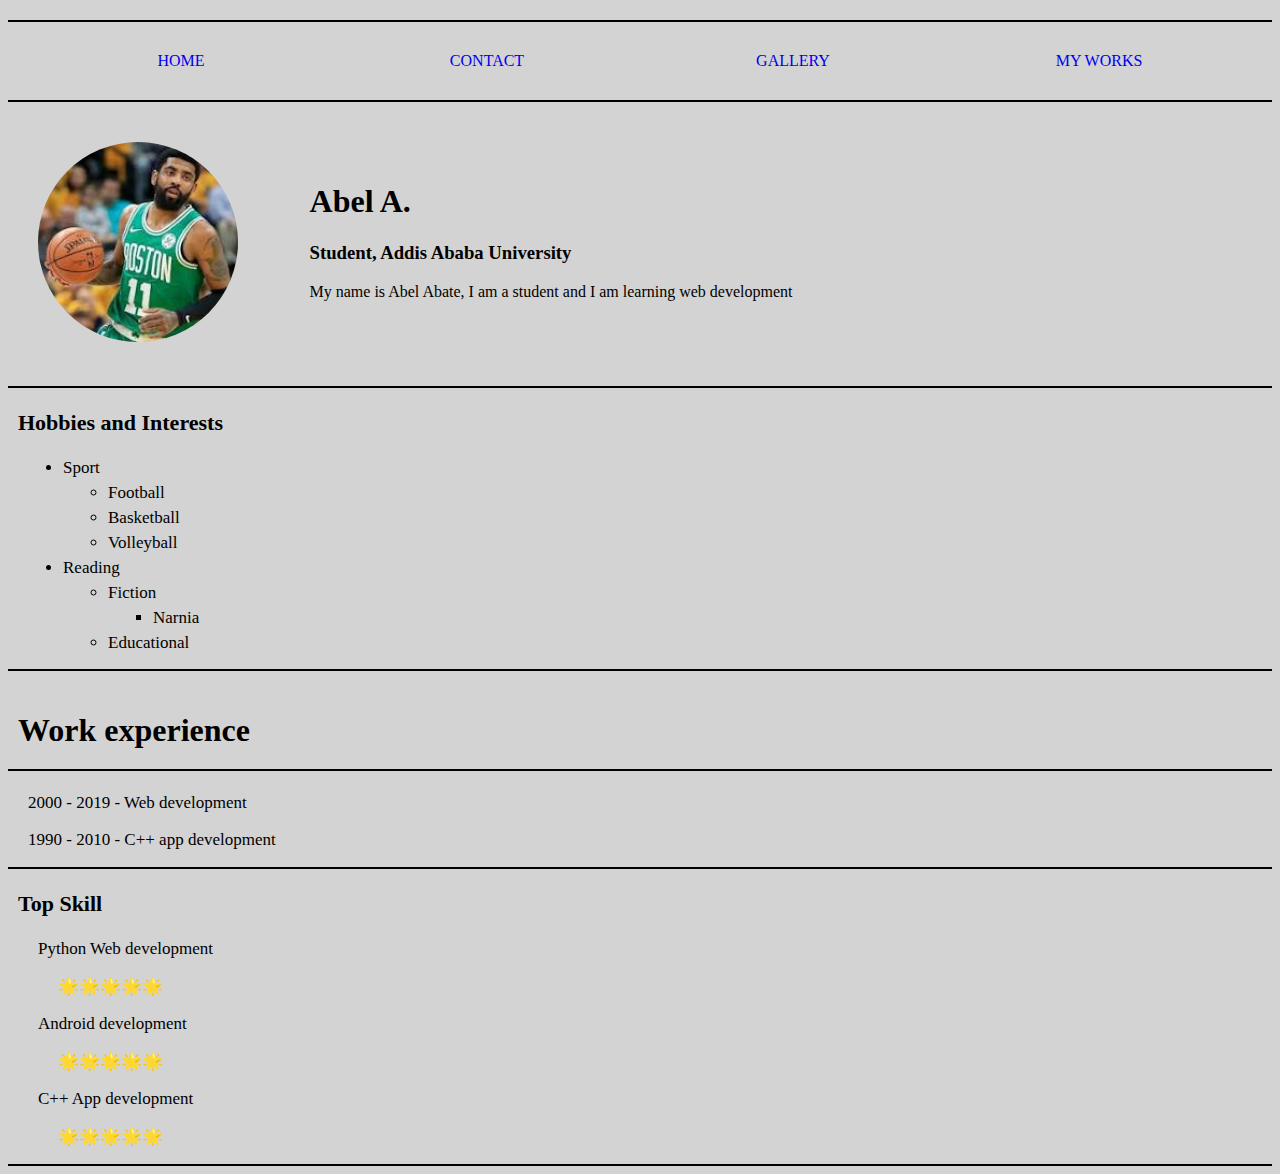
<file: index.html>
<!DOCTYPE html>
<html lang="en" dir="ltr">
  <head>
    <meta charset="utf-8">
    <title>Abel A.</title>
    <link rel="icon" type="image/ico" href="asset\images\home.png" />
    <link rel="stylesheet" href="asset/css/index.css">
  </head>
  <body>
  <nav>
    <a href="index.html">Home</a>
    <a href="contact.html">Contact</a>
    <a href="gallery.html">Gallery</a>
    <a href="myworks.html">My Works</a>

  </nav>

  <div class="head">
    <div class="mypic">
      <img src=".\asset\images\download.jpg" alt="HEllO">

    </div>
    <div class="info">
      <h1>Abel A.</h1>
      <h3>Student, Addis Ababa University</h3>
      <p>My name is Abel Abate, I am a student and I am learning web development</p>

    </div>




  </div>
  <div class="hobbies">
    <h3>Hobbies and Interests</h3>
    <ul>
      <li>Sport
        <ul>
          <li>Football</li>
          <li>Basketball</li>
          <li>Volleyball</li>
        </ul>
      </li>
      <li>Reading
        <ul>
          <li>Fiction
            <ul>
              <li>Narnia</li>
            </ul>
          </li>
          <li>Educational</li>
        </ul>
      </li>
    </ul>
  </div>


  <div class="work">
    <h1>Work experience</h1>
    <p>2000 - 2019 - Web development</p>
    <p>1990 - 2010 - C++ app development</p>
  </div>
  <div class="skill">
    <h3>Top Skill</h3>
    <p>Python Web development</p>
    <p class="star">🌟🌟🌟🌟🌟</p>
    <p>Android development</p>
    <p class="star">🌟🌟🌟🌟🌟</p>
    <p>C++ App development</p>
    <p class="star">🌟🌟🌟🌟🌟</p>

  </div>


  </body>
</html>
</file>
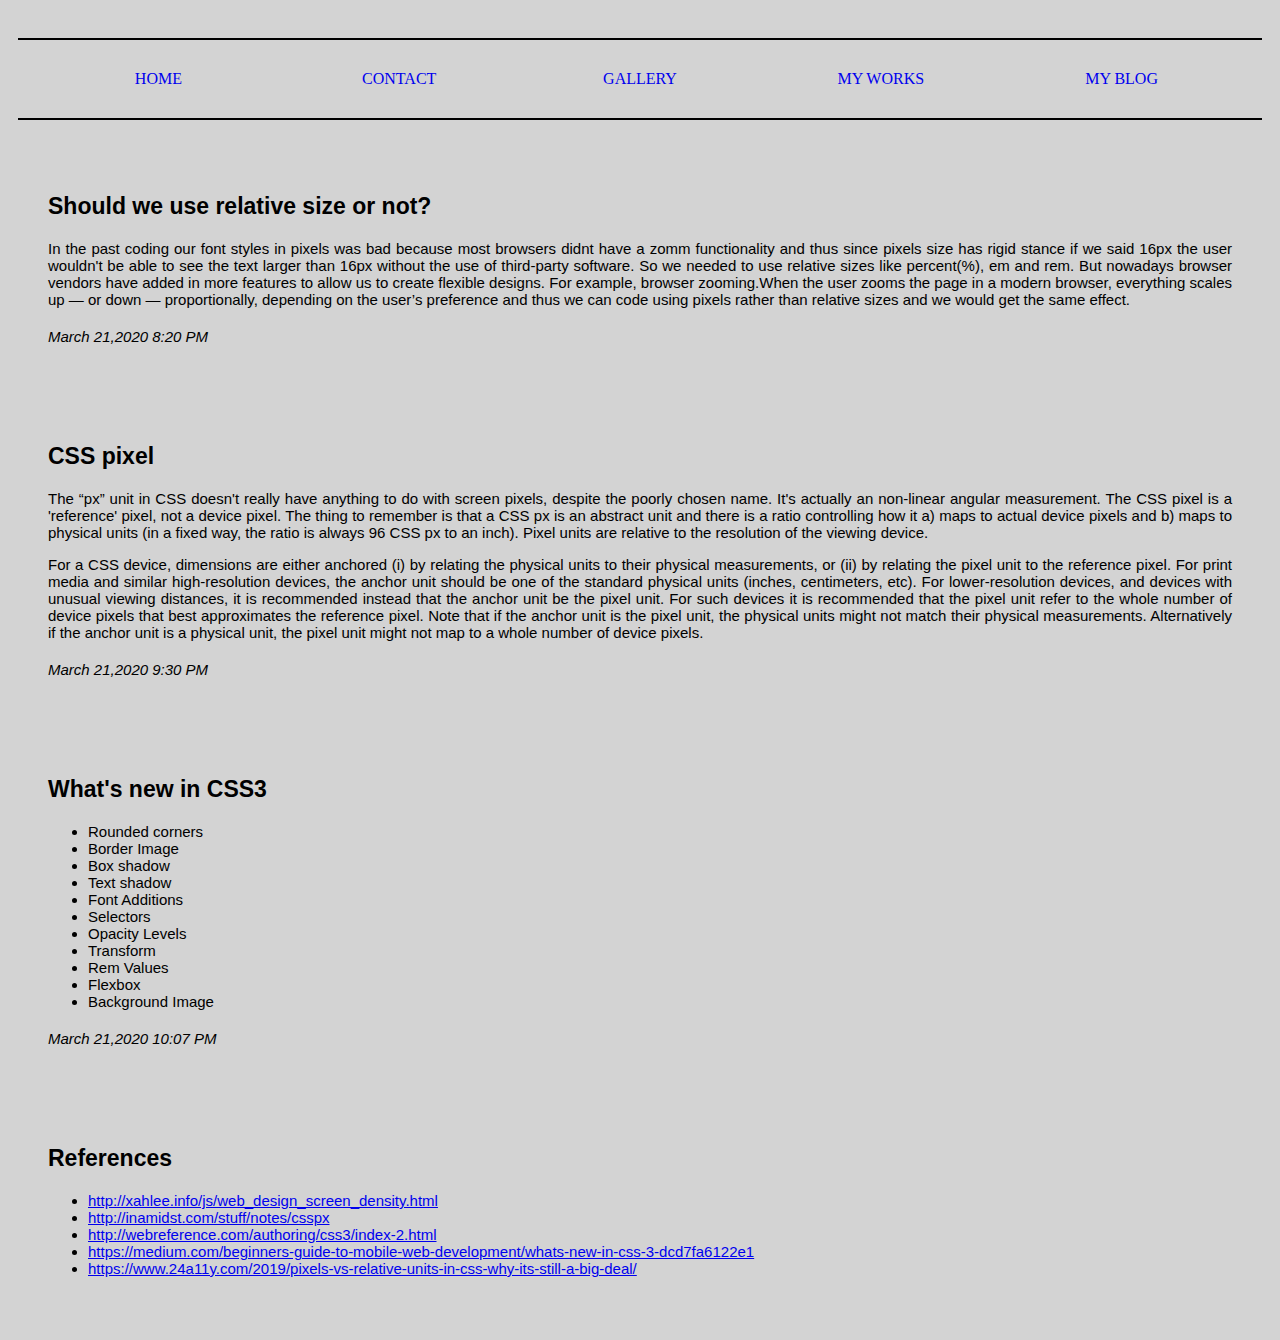
<file: blog.html>
<!DOCTYPE html>
<html lang="en" dir="ltr">
  <head>
    <meta charset="utf-8">
    <title>My Blog</title>
    <link rel="stylesheet" href="asset/css/blog.css">
    <link rel="icon" type="image/ico" href="asset\images\blog.png" />
  </head>
  <body>
    <header>
      <nav>
        <a href="index.html">Home</a>
        <a href="contact.html">Contact</a>
        <a href="gallery.html">Gallery</a>
        <a href="myworks.html">My Works</a>
        <a href="blog.html">My Blog</a>
      </nav>

    </header>
    <div id="content">
      <section>
        <p class="title">Should we use relative size or not?</p>
        <article class="">
          <p>In the past coding our font styles in pixels was bad because most browsers didnt have a zomm functionality
            and thus since pixels size has rigid stance if we said 16px the user wouldn't be able to see the text larger
            than 16px without the use of third-party software. So we needed to use relative sizes like percent(%), em and rem. But nowadays
            browser vendors have added in more features to allow us to create flexible designs.
            For example, browser zooming.When the user zooms the page in a modern browser,
            everything scales up — or down — proportionally, depending on the user’s preference and thus we can code using pixels rather than relative sizes
            and we would get the same effect. </p>

        </article>
        <p class="date">March 21,2020 8:20 PM</p>

      </section>

      <section>
        <p class="title">CSS pixel</p>
        <article class="">
          <p>The “px” unit in CSS doesn't really have anything to do with screen pixels, despite the poorly chosen name. It's actually an non-linear angular measurement.
              The CSS pixel is a 'reference' pixel, not a device pixel.
              The thing to remember is that a CSS px is an abstract unit and there is a ratio controlling how it a) maps to actual device pixels and b) maps to physical units (in a fixed way, the ratio is always 96 CSS px to an inch).
              Pixel units are relative to the resolution of the viewing device.</p>
          <p>For a CSS device, dimensions are either anchored (i) by relating the physical units to their physical measurements, or (ii) by relating the pixel unit to the reference pixel. For print media and similar high-resolution devices, the anchor unit should be one of the standard physical units (inches, centimeters, etc). For lower-resolution devices, and devices with unusual viewing distances, it is recommended instead that the anchor unit be the pixel unit. For such devices it is recommended that the pixel unit refer to the whole number of device pixels that best approximates the reference pixel.
          Note that if the anchor unit is the pixel unit, the physical units might not match their physical measurements.
           Alternatively if the anchor unit is a physical unit, the pixel unit might not map to a whole number of device pixels.</p>

        </article>
        <p class="date">March 21,2020 9:30 PM</p>

      </section>

      <section>
       <p class="title">What's new in CSS3</p>
       <article class="">
         <ul>
           <li>Rounded corners</li>
           <li>Border Image </li>
           <li>Box shadow</li>
           <li>Text shadow</li>
           <li>Font Additions</li>
           <li>Selectors</li>
           <li>Opacity Levels</li>
           <li>Transform</li>
           <li>Rem Values</li>
           <li>Flexbox</li>
           <li>Background Image</li>
         </ul>
       </article>
       <p class="date">March 21,2020 10:07 PM</p>

     </section>

     <section>
       <p class="title">References</p>
       <article class="">
         <ul>
           <li><a href="http://xahlee.info/js/web_design_screen_density.html">http://xahlee.info/js/web_design_screen_density.html</a> </li>
           <li><a href="http://inamidst.com/stuff/notes/csspx">http://inamidst.com/stuff/notes/csspx</a> </li>
           <li><a href="http://webreference.com/authoring/css3/index-2.html">http://webreference.com/authoring/css3/index-2.html</a> </li>
           <li><a href="https://medium.com/beginners-guide-to-mobile-web-development/whats-new-in-css-3-dcd7fa6122e1">https://medium.com/beginners-guide-to-mobile-web-development/whats-new-in-css-3-dcd7fa6122e1</a> </li>
           <li><a href="https://www.24a11y.com/2019/pixels-vs-relative-units-in-css-why-its-still-a-big-deal/">https://www.24a11y.com/2019/pixels-vs-relative-units-in-css-why-its-still-a-big-deal/</a> </li>
         </ul>
       </article>


     </section>




    </div>

  </body>
</html>
</file>
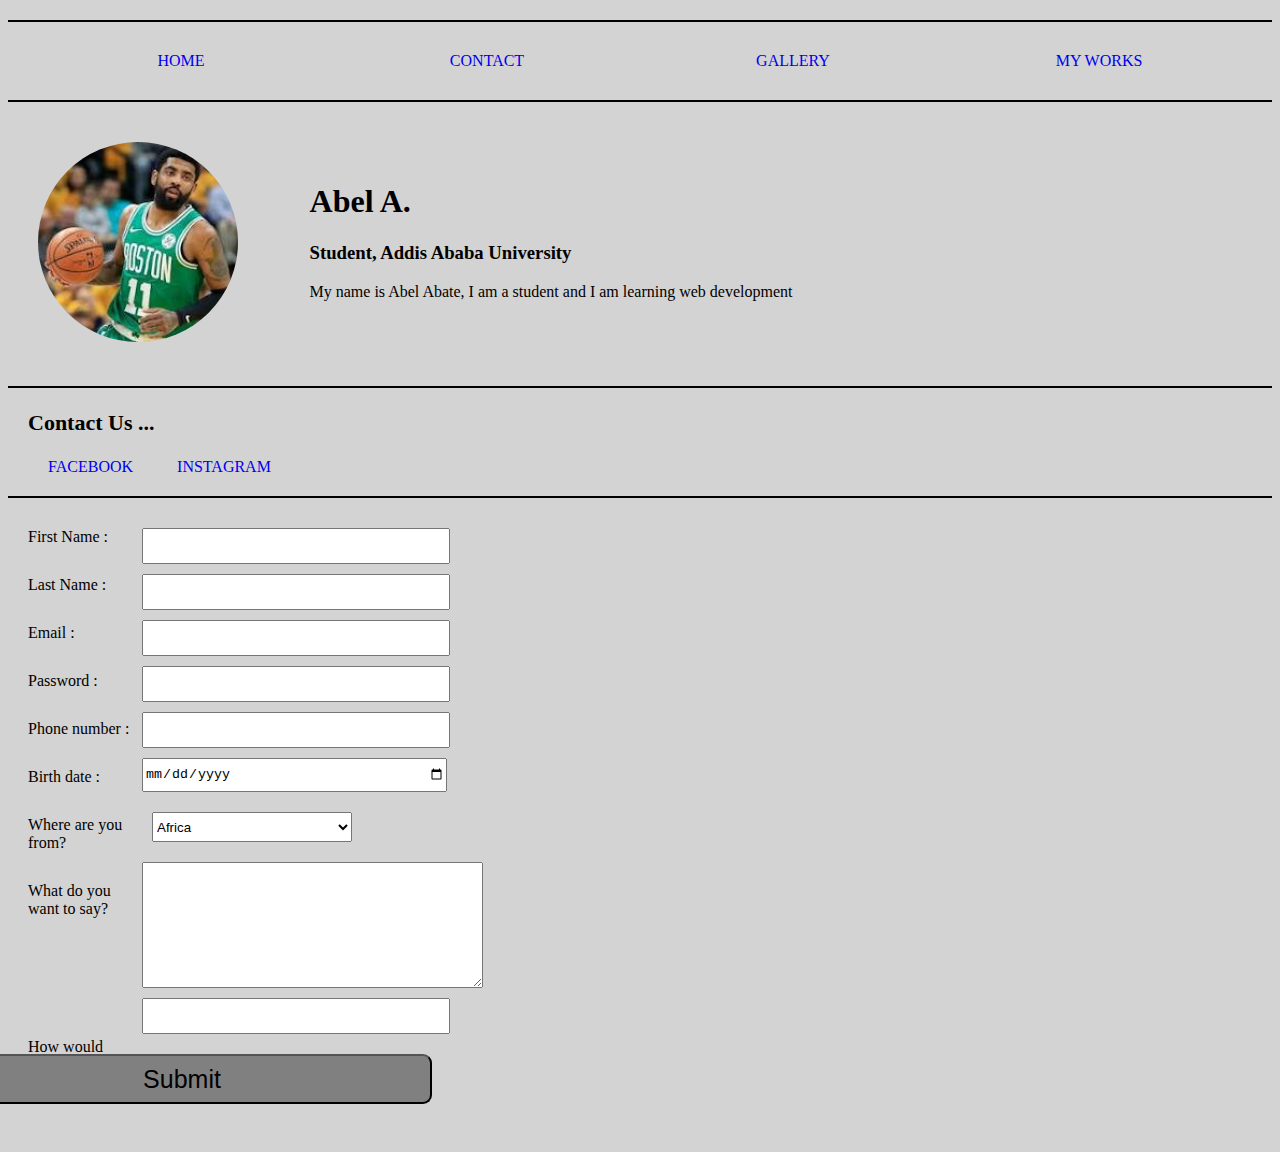
<file: contact.html>
<!DOCTYPE html>

<html lang="en" dir="ltr">
  <head>
    <meta charset="utf-8">
    <title>Abel A.</title>
    <link rel="icon" type="image/ico" href="asset\images\contact.png" />
    <link rel="stylesheet" href="asset/css/contact.css">

  <body>
    <nav>
      <a href="index.html">Home</a>
      <a href="contact.html">Contact</a>
      <a href="gallery.html">Gallery</a>
      <a href="myworks.html">My Works</a>


    </nav>

    <div class="head">
      <div class="mypic">
        <img src=".\asset\images\download.jpg" alt="HEllO">

      </div>
      <div class="info">
        <h1>Abel A.</h1>
        <h3>Student, Addis Ababa University</h3>
        <p>My name is Abel Abate, I am a student and I am learning web development</p>

      </div>
    </div>

    <div class="contact">
      <h3>Contact Us ...</h3>
      <a href="http://www.facebook.com" target="_blank">Facebook</a>
      <a href="http://www.instagram.com" target="_blank">Instagram</a>
    </div>

    <div class="form">

      <div class="label-input">
        <div class="label">
          <label for="firstName">First Name : </label>
          <label for="lastName">Last Name : </label>
          <label for="email">Email : </label>
          <label for="password">Password : </label>
          <label for="tel">Phone number : </label>
          <label for="date">Birth date :</label>
          <label for="country">Where are you from?</label>
          <label for="detail">What do you want to say?</label>
          <label  id="rate" for="rate">How would you rate this page?</label>

        </div>

        <div class="input">
          <form action="mailto:aabelabate@gmail.com" enctype="UTF-8">
          <input  id ="firstName" type="text" name="firstName" value="" pattern="[a-z,A-Z]{3,11}" required>
          <input id ="lastName" type="text" name="lastName" value="" pattern="[a-z,A-Z]{3,11}" required>
          <input id ="email" type="email" name="email" value="" required>
          <input id ="password" type="password" name="password" value="" pattern="[a-z,A-Z,0-9]{8,}" title="Password must be 8 characters long." required>
          <input id ="tel" type="tel" pattern ="[0-9]{10}" name="tel" value="" title="Phone number only contains digits" required>
          <input type="date" name="date" value="" required>
          <select name="country">
            <option value="">Africa</option>
            <option value="">Asia</option>
            <option value="">Europe</option>
            <option value="">North America</option>
            <option value="">South America</option>
            <option value="">Australia</option>
          </select>
          <textarea name="detail" rows="8" cols='40'></textarea>
          <input type="number" name="rate" value="" min="0" max ="10">
          <input id="submit" type="submit" name="" value="Submit">
          </form>
        </div>

      </div>







      <div class="mapouter">
        <div class="gmap_canvas">
          <iframe width="600" height="500" id="gmap_canvas" src="https://maps.google.com/maps?q=5%20kilo%20addis%20ababa&t=&z=13&ie=UTF8&iwloc=&output=embed" frameborder="0" scrolling="no" marginheight="0" marginwidth="0"></iframe>
          <a href="https://www.embedgooglemap.net/blog/nordvpn-coupon-code/">full software</a>
        </div>
        <style>.mapouter{position:relative;text-align:right;height:500px;width:600px;}.gmap_canvas {overflow:hidden;background:none!important;height:500px;width:600px;}
        </style>
      </div>

    </div>











  </body>
</html>
</file>
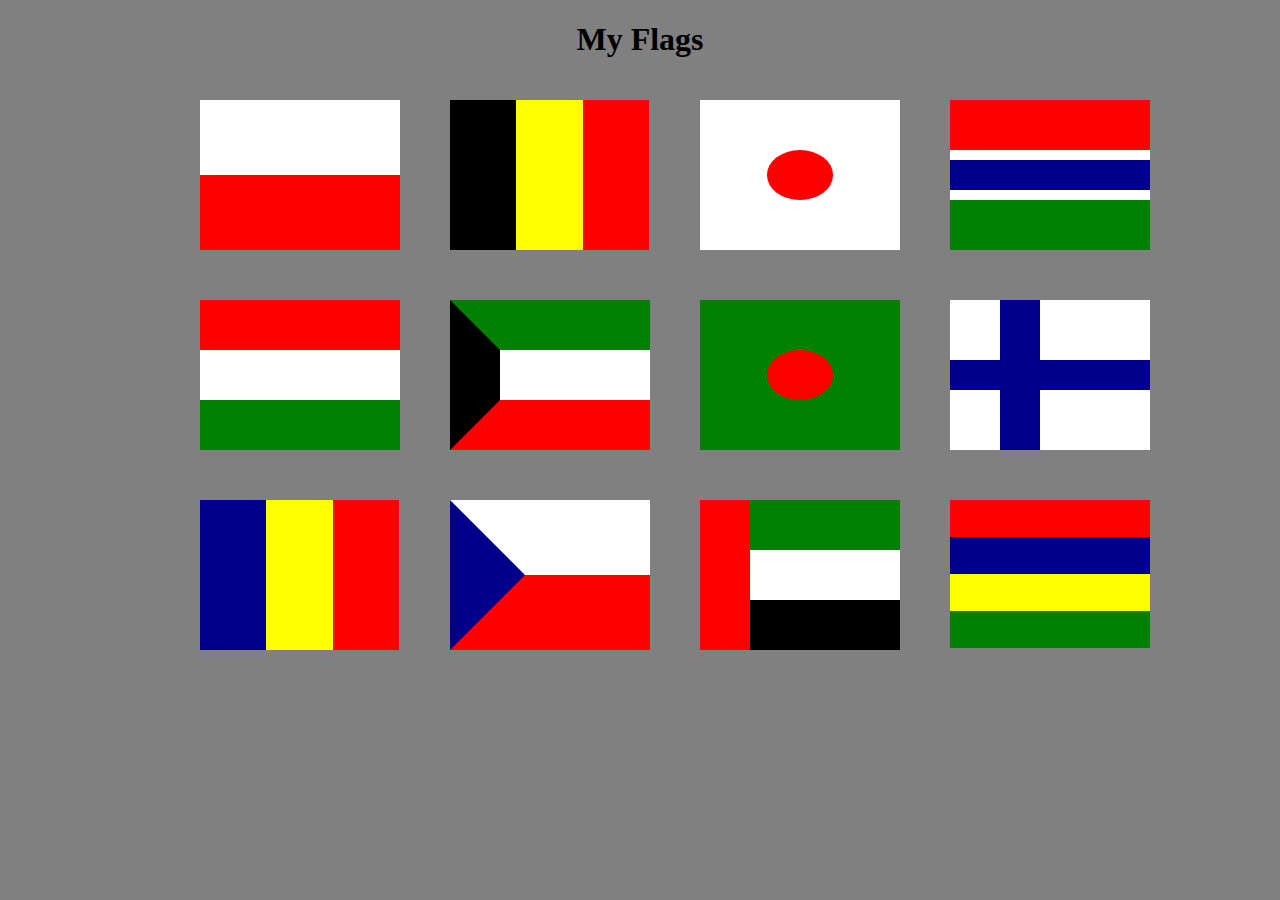
<file: flags.html>
<!DOCTYPE html>
<html lang="en" dir="ltr">
  <head>
    <meta charset="utf-8">
    <title>Flags</title>
    <link rel="stylesheet" href="asset/css/flags.css">
  </head>
  <body>
    <h1>My Flags</h1>


    <div class="poland"></div>

    <div class="hungary"></div>
    <div class="chad"> </div>

    <div class="belgium"> </div>



    <div class="kuwait"></div>

    <div class="czeck"> </div>

    <div class="japan">
      <div class="japan1">

      </div>

    </div>

    <div class="bangladesh">
      <div class="bangladesh1">

      </div>

    </div>

    <div class="uae">
      <div class="uae1">

      </div>

    </div>

    <div class="gambia">
      <div class="gambia1">

      </div>

    </div>

    <div class="finland">
      <div class="fintopleft">

      </div>
      <div class="fintopright">

      </div>
      <div class="finbottomleft">

      </div>
      <div class="finbottomright">

      </div>

    </div>

    <div class="mauritius">
      <div class="mauritius1">

      </div>

    </div>



  </body>
</html>
</file>
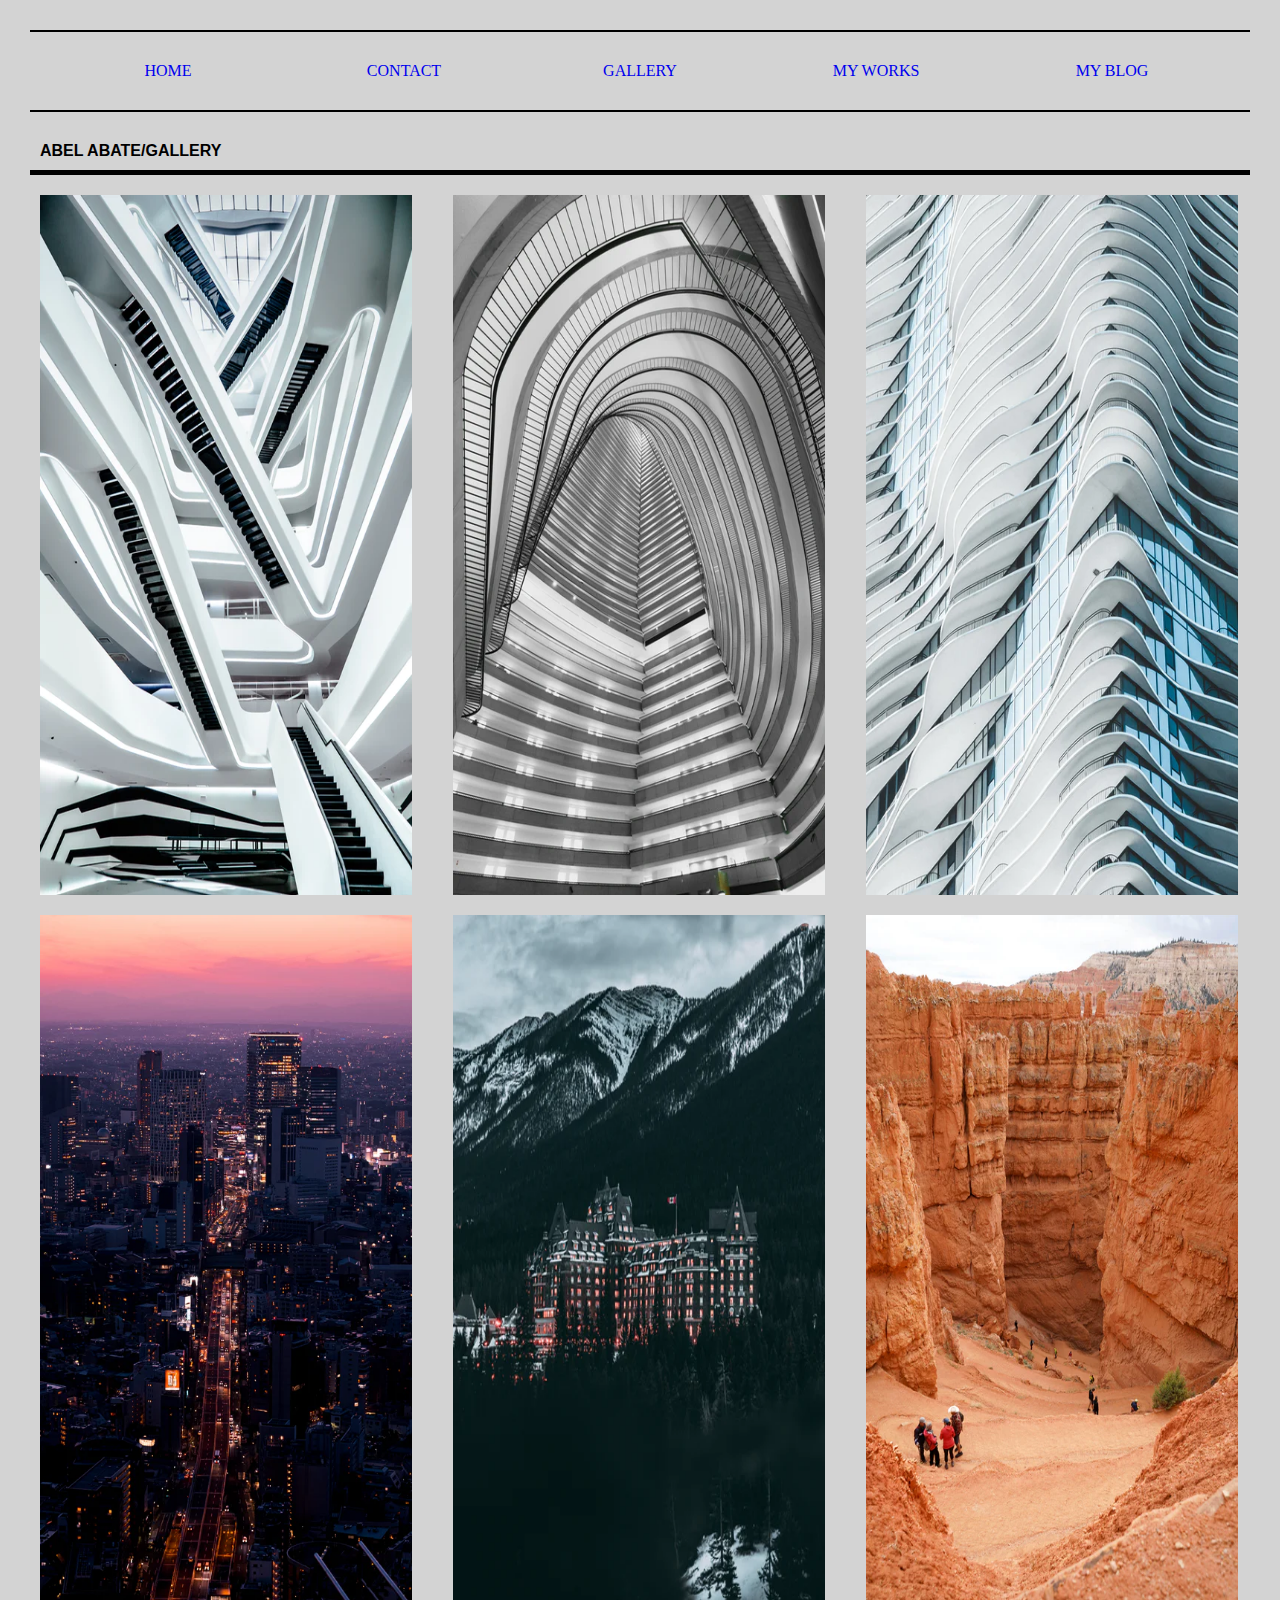
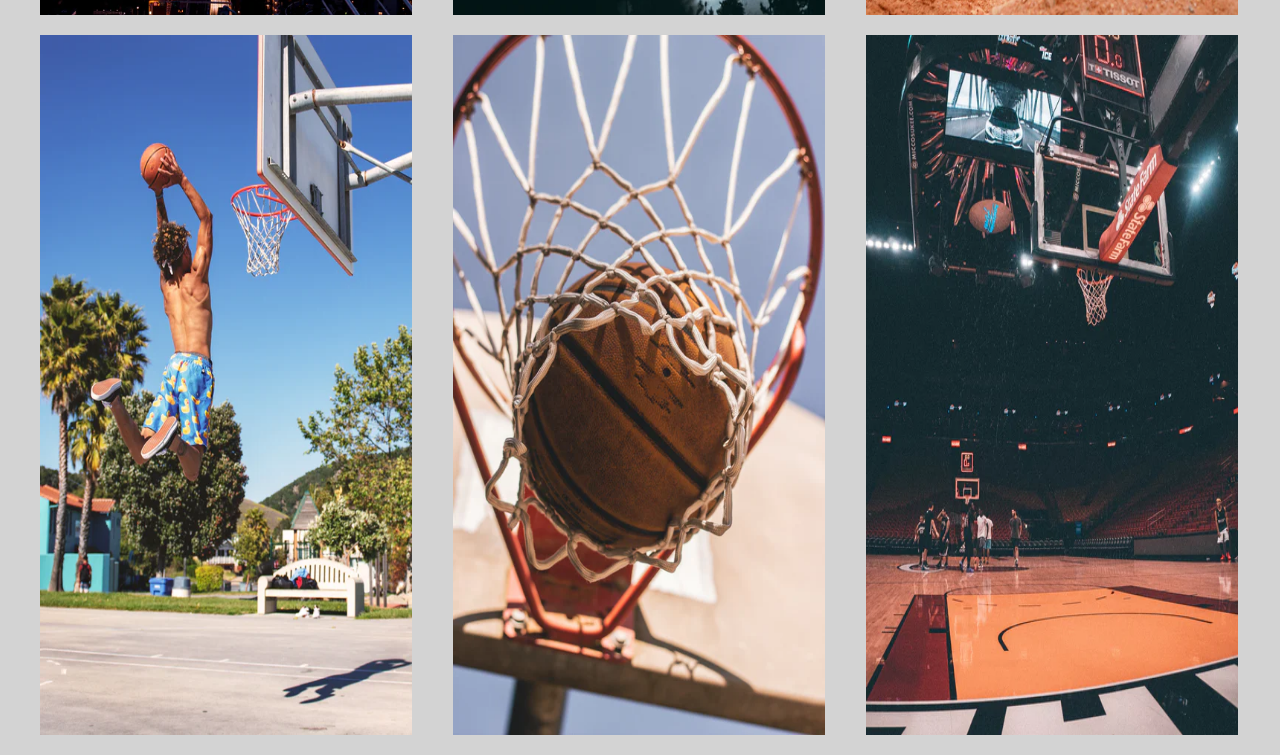
<file: gallery.html>
<!DOCTYPE html>
<html lang="en" dir="ltr">
  <head>
    <meta charset="utf-8">
    <title>Abel A.</title>
    <link rel="icon" type="image/ico" href="asset\images\gallery.ico" />
    <link rel="stylesheet" href="asset/css/gallery.css">
  </head>
  <body>
    <nav>
      <a href="index.html">Home</a>
      <a href="contact.html">Contact</a>
      <a href="gallery.html">Gallery</a>
      <a href="myworks.html">My Works</a>
      <a href="blog.html">My Blog</a>


    </nav>

    <h3>Abel Abate/gallery</h3>

    <img src="asset\images\photo1.webp" alt="Architecture1">
    <img src="asset\images\photo2.webp" alt="Architecture2">
    <img src="asset\images\photo3.webp" alt="Architecture3">

    <div class="clear"></div>

    <img src="asset\images\photo4.webp" alt="Travel1">
    <img src="asset\images\photo5.webp" alt="Travel2">
    <img src="asset\images\photo6.webp" alt="Travel3">

    <div class="clear"></div>

    <img src="asset\images\photo7.webp" alt="Basket1">
    <img src="asset\images\photo8.webp" alt="Basket2">
    <img src="asset\images\photo9.webp" alt="Basket3">




  </body>
</html>
</file>
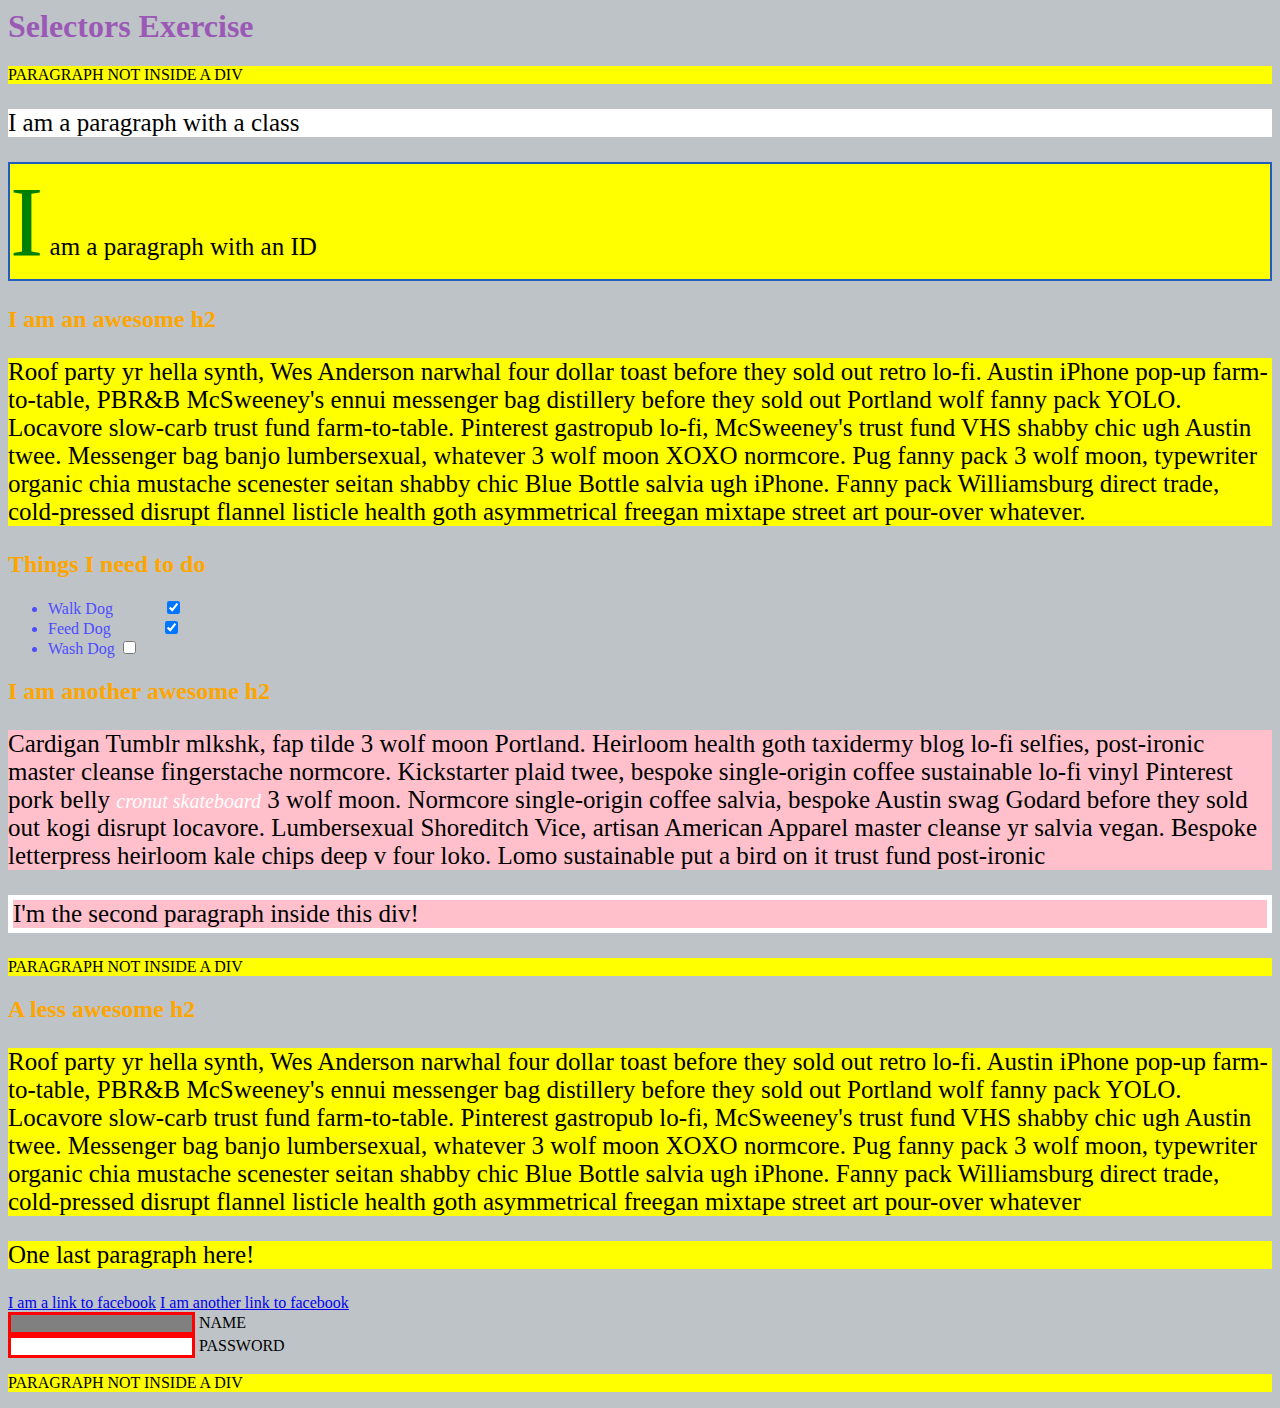
<file: selectorsExercise.html>
<html>
<head>
  <meta charset="UTF-8">
  <title>Selectors Exercise</title>
  <link rel="stylesheet" type="text/css" href="asset/css/selectors.css">
</head>
<body>
  <h1>Selectors Exercise</h1>

<p>PARAGRAPH NOT INSIDE A DIV</p>

<div>
  <p class="hello">I am a paragraph with a class</p>
  <p id="special">I am a paragraph with an ID</p>

  <h2>I am an awesome h2</h2>


  <p>Roof party yr hella synth, Wes Anderson narwhal four dollar toast before they sold out retro lo-fi. Austin iPhone pop-up farm-to-table, PBR&B McSweeney's ennui messenger bag distillery before they sold out Portland wolf fanny pack YOLO. Locavore slow-carb trust fund farm-to-table. Pinterest gastropub lo-fi, McSweeney's trust fund VHS shabby chic ugh Austin twee. Messenger bag banjo lumbersexual, whatever 3 wolf moon XOXO normcore. Pug fanny pack 3 wolf moon, typewriter organic chia mustache scenester seitan shabby chic Blue Bottle salvia ugh iPhone. Fanny pack Williamsburg direct trade, cold-pressed disrupt flannel listicle health goth asymmetrical freegan mixtape street art pour-over whatever.</p>

</div>

<div>
  <h2>Things I need to do</h2>

  <ul>
    <li>Walk Dog <input type="checkbox" checked> </li>
    <li>Feed Dog <input type="checkbox" checked> </li>
    <li>Wash Dog <input type="checkbox"></li>
  </ul>
</div>

<div>
  <h2>I am another awesome h2</h2>

  <p>Cardigan Tumblr mlkshk, fap tilde 3 wolf moon Portland. Heirloom health goth taxidermy blog lo-fi selfies, post-ironic master cleanse fingerstache normcore. Kickstarter plaid twee, bespoke single-origin coffee sustainable lo-fi vinyl Pinterest pork belly <em>cronut skateboard</em> 3 wolf moon. Normcore single-origin coffee salvia, bespoke Austin swag Godard before they sold out kogi disrupt locavore. Lumbersexual Shoreditch Vice, artisan American Apparel master cleanse yr salvia vegan. Bespoke letterpress heirloom kale chips deep v four loko. Lomo sustainable put a bird on it trust fund post-ironic</p>

  <p>I'm the second paragraph inside this div!</p>
</div>

<p>PARAGRAPH NOT INSIDE A DIV</p>


<div>
  <h2>A less awesome h2</h2>

  <p>Roof party yr hella synth, Wes Anderson narwhal four dollar toast before they sold out retro lo-fi. Austin iPhone pop-up farm-to-table, PBR&B McSweeney's ennui messenger bag distillery before they sold out Portland wolf fanny pack YOLO. Locavore slow-carb trust fund farm-to-table. Pinterest gastropub lo-fi, McSweeney's trust fund VHS shabby chic ugh Austin twee. Messenger bag banjo lumbersexual, whatever 3 wolf moon XOXO normcore. Pug fanny pack 3 wolf moon, typewriter organic chia mustache scenester seitan shabby chic Blue Bottle salvia ugh iPhone. Fanny pack Williamsburg direct trade, cold-pressed disrupt flannel listicle health goth asymmetrical freegan mixtape street art pour-over whatever</p>

  <p>One last paragraph here!</p>

  <a href="http://www.facebook.com">I am a link to facebook</a>
  <a href="http://www.facebook.com">I am another link to facebook</a>
  <br>

  <input type="text" name="name" /><label> Name</label><br/>
  <input type="password" name="password" /><label> Password</label><br/>

</div>

<p>PARAGRAPH NOT INSIDE A DIV</p>

</body>
</html>
</file>
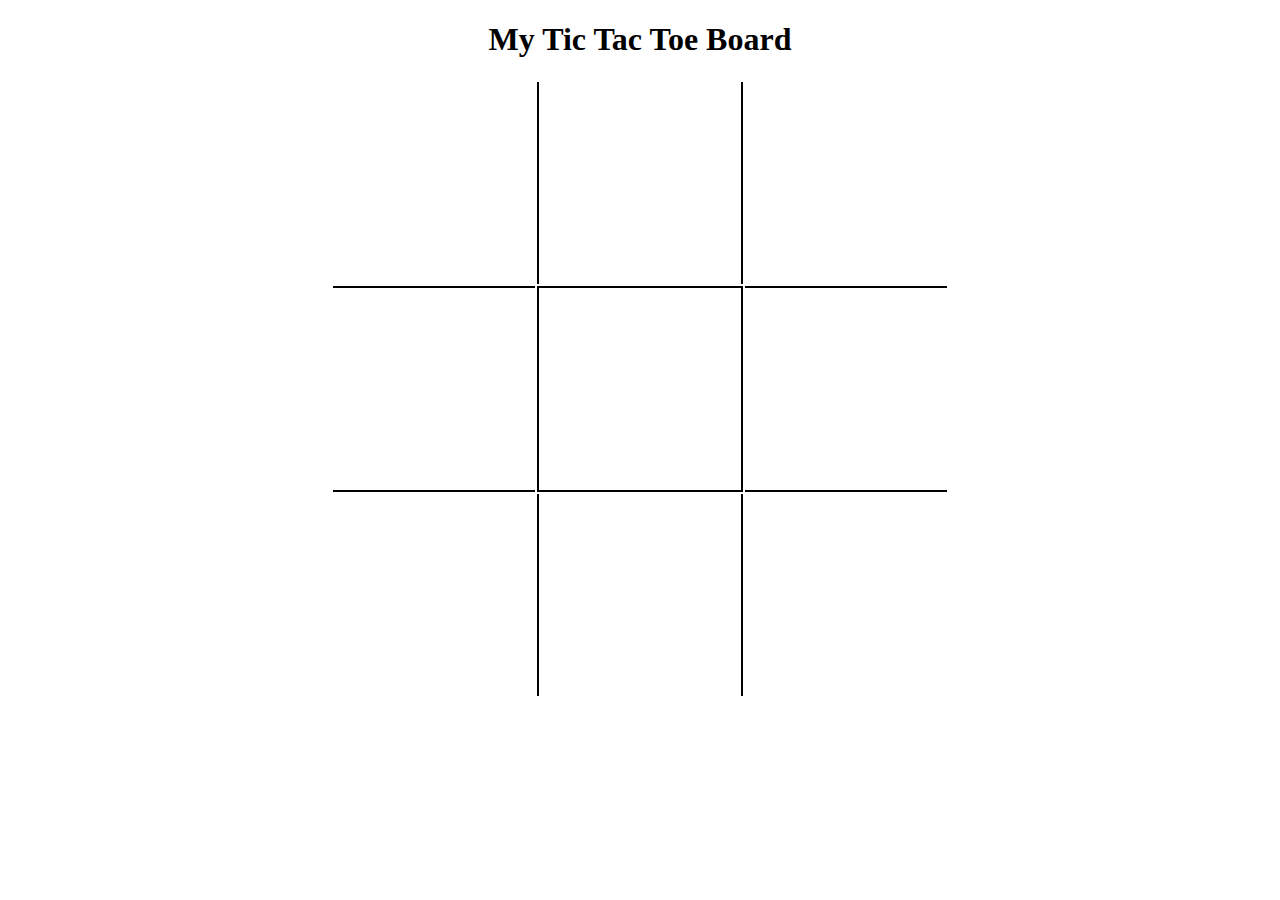
<file: Tictactoe.html>
<!DOCTYPE html>
<html lang="en" dir="ltr">
  <head>
    <meta charset="utf-8">
    <link rel="stylesheet" href="asset/css/tictactoe.css">
    <title>Tic tac toe</title>
  </head>
  <body>

    <h1>My Tic Tac Toe Board</h1>
  <table>
    <tr>
      <td></td>
      <td class="b"></td>
      <td></td>
    </tr>
    <tr>
      <td class="d"></td>
      <td class="e"></td>
      <td class="d"></td>
    </tr>
    <tr>
      <td></td>
      <td class="b"></td>
      <td></td>
    </tr>
  </table>
  </body>
</html>
</file>
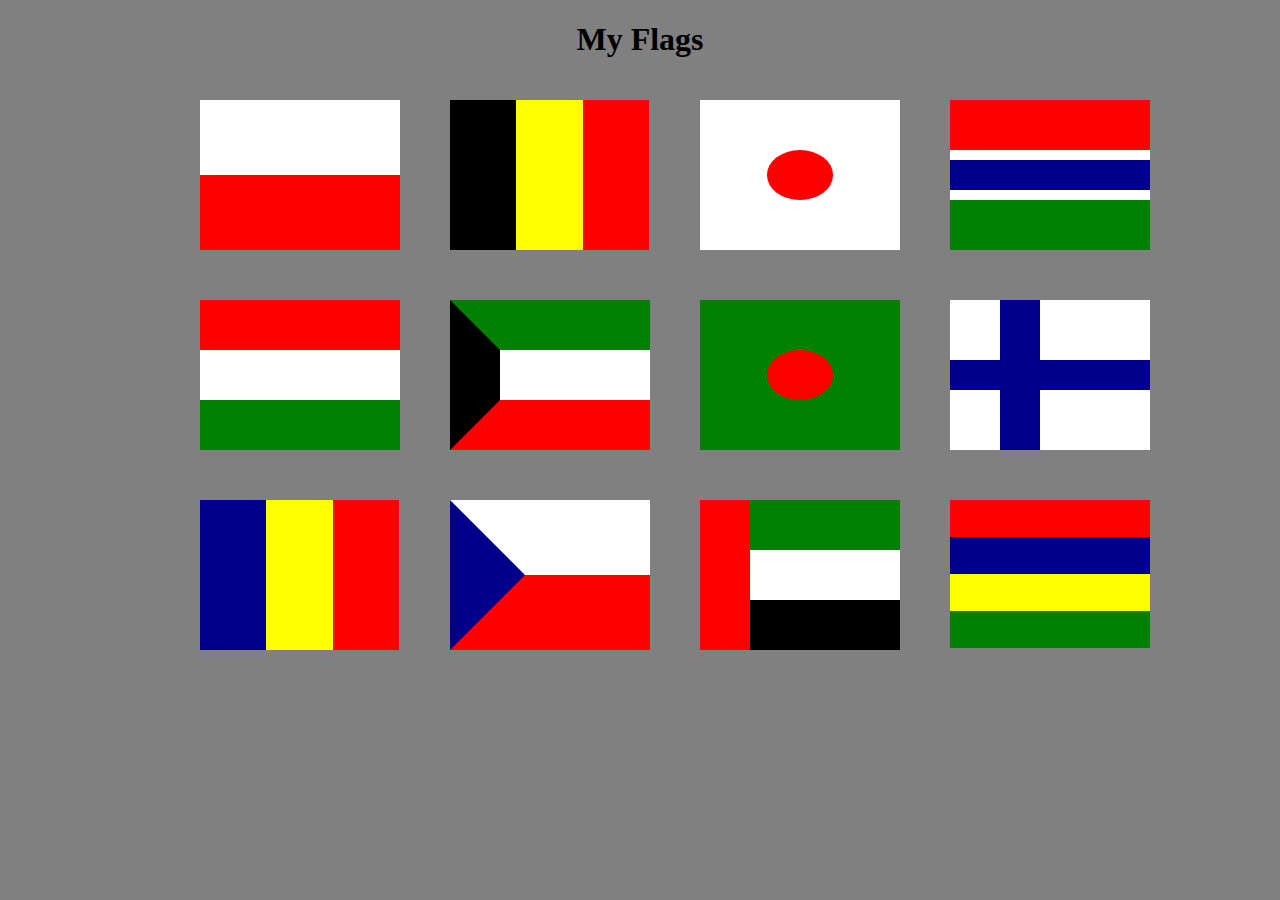
<file: myworks/flags.html>
<!DOCTYPE html>
<html lang="en" dir="ltr">
  <head>
    <meta charset="utf-8">
    <title>Flags</title>
    <link rel="stylesheet" href="/asset/css/flags.css">
  </head>
  <body>
    <h1>My Flags</h1>


    <div class="poland"></div>

    <div class="hungary"></div>
    <div class="chad"> </div>

    <div class="belgium"> </div>



    <div class="kuwait"></div>

    <div class="czeck"> </div>

    <div class="japan">
      <div class="japan1">

      </div>

    </div>

    <div class="bangladesh">
      <div class="bangladesh1">

      </div>

    </div>

    <div class="uae">
      <div class="uae1">

      </div>

    </div>

    <div class="gambia">
      <div class="gambia1">

      </div>

    </div>

    <div class="finland">
      <div class="fintopleft">

      </div>
      <div class="fintopright">

      </div>
      <div class="finbottomleft">

      </div>
      <div class="finbottomright">

      </div>

    </div>

    <div class="mauritius">
      <div class="mauritius1">

      </div>

    </div>



  </body>
</html>
</file>
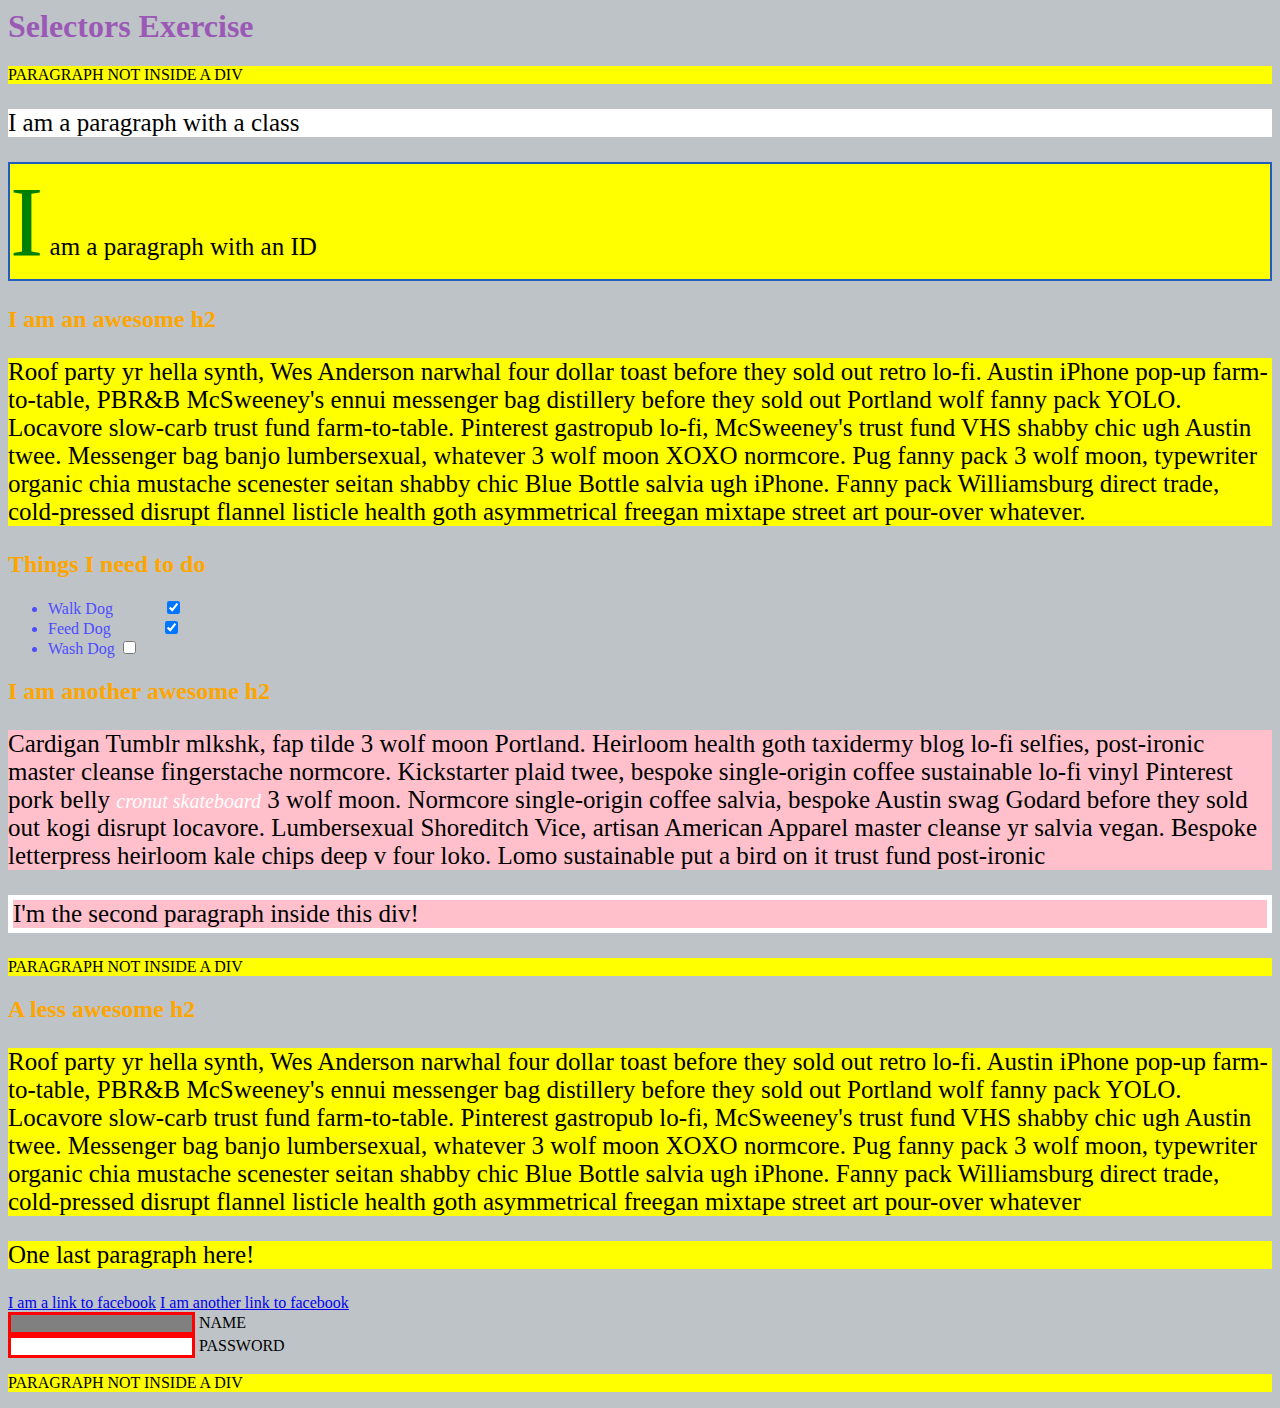
<file: myworks/selectorsExercise.html>
<html>
<head>
  <meta charset="UTF-8">
  <title>Selectors Exercise</title>
  <link rel="stylesheet" type="text/css" href="/asset/css/selectors.css">
</head>
<body>
  <h1>Selectors Exercise</h1>

<p>PARAGRAPH NOT INSIDE A DIV</p>

<div>
  <p class="hello">I am a paragraph with a class</p>
  <p id="special">I am a paragraph with an ID</p>

  <h2>I am an awesome h2</h2>


  <p>Roof party yr hella synth, Wes Anderson narwhal four dollar toast before they sold out retro lo-fi. Austin iPhone pop-up farm-to-table, PBR&B McSweeney's ennui messenger bag distillery before they sold out Portland wolf fanny pack YOLO. Locavore slow-carb trust fund farm-to-table. Pinterest gastropub lo-fi, McSweeney's trust fund VHS shabby chic ugh Austin twee. Messenger bag banjo lumbersexual, whatever 3 wolf moon XOXO normcore. Pug fanny pack 3 wolf moon, typewriter organic chia mustache scenester seitan shabby chic Blue Bottle salvia ugh iPhone. Fanny pack Williamsburg direct trade, cold-pressed disrupt flannel listicle health goth asymmetrical freegan mixtape street art pour-over whatever.</p>

</div>

<div>
  <h2>Things I need to do</h2>

  <ul>
    <li>Walk Dog <input type="checkbox" checked> </li>
    <li>Feed Dog <input type="checkbox" checked> </li>
    <li>Wash Dog <input type="checkbox"></li>
  </ul>
</div>

<div>
  <h2>I am another awesome h2</h2>

  <p>Cardigan Tumblr mlkshk, fap tilde 3 wolf moon Portland. Heirloom health goth taxidermy blog lo-fi selfies, post-ironic master cleanse fingerstache normcore. Kickstarter plaid twee, bespoke single-origin coffee sustainable lo-fi vinyl Pinterest pork belly <em>cronut skateboard</em> 3 wolf moon. Normcore single-origin coffee salvia, bespoke Austin swag Godard before they sold out kogi disrupt locavore. Lumbersexual Shoreditch Vice, artisan American Apparel master cleanse yr salvia vegan. Bespoke letterpress heirloom kale chips deep v four loko. Lomo sustainable put a bird on it trust fund post-ironic</p>

  <p>I'm the second paragraph inside this div!</p>
</div>

<p>PARAGRAPH NOT INSIDE A DIV</p>


<div>
  <h2>A less awesome h2</h2>

  <p>Roof party yr hella synth, Wes Anderson narwhal four dollar toast before they sold out retro lo-fi. Austin iPhone pop-up farm-to-table, PBR&B McSweeney's ennui messenger bag distillery before they sold out Portland wolf fanny pack YOLO. Locavore slow-carb trust fund farm-to-table. Pinterest gastropub lo-fi, McSweeney's trust fund VHS shabby chic ugh Austin twee. Messenger bag banjo lumbersexual, whatever 3 wolf moon XOXO normcore. Pug fanny pack 3 wolf moon, typewriter organic chia mustache scenester seitan shabby chic Blue Bottle salvia ugh iPhone. Fanny pack Williamsburg direct trade, cold-pressed disrupt flannel listicle health goth asymmetrical freegan mixtape street art pour-over whatever</p>

  <p>One last paragraph here!</p>

  <a href="http://www.facebook.com">I am a link to facebook</a>
  <a href="http://www.facebook.com">I am another link to facebook</a>
  <br>

  <input type="text" name="name" /><label> Name</label><br/>
  <input type="password" name="password" /><label> Password</label><br/>

</div>

<p>PARAGRAPH NOT INSIDE A DIV</p>

</body>
</html>
</file>
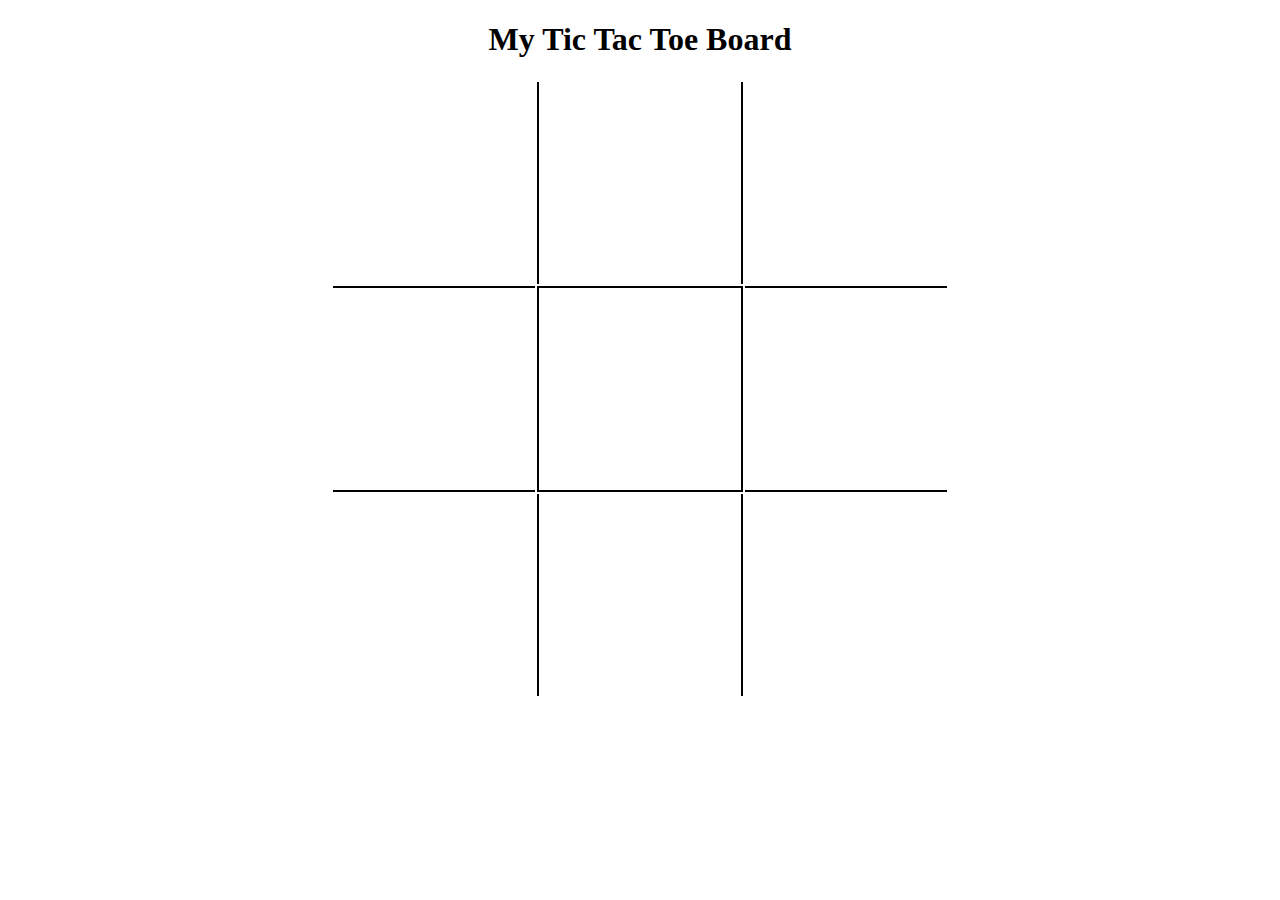
<file: myworks/Tictactoe.html>
<!DOCTYPE html>
<html lang="en" dir="ltr">
  <head>
    <meta charset="utf-8">
    <link rel="stylesheet" href="/asset/css/tictactoe.css">
    <title>Tic tac toe</title>
  </head>
  <body>

    <h1>My Tic Tac Toe Board</h1>
  <table>
    <tr>
      <td></td>
      <td class="b"></td>
      <td></td>
    </tr>
    <tr>
      <td class="d"></td>
      <td class="e"></td>
      <td class="d"></td>
    </tr>
    <tr>
      <td></td>
      <td class="b"></td>
      <td></td>
    </tr>
  </table>
  </body>
</html>
</file>
<file: asset/css/index.css>
@media(max-device-width: 600px){
  nav{
    flex-direction: column;

  }

  .head{
    flex-direction: column;
    flex: 100%;
    align-items: center;
    text-align: center;
  }

}
nav{
  display: flex;
  text-align: center;
  margin-top: 20px;
  margin-bottom: 20px;
  border-bottom: 2px solid black;
  border-top: 2px solid black;
  padding: 20px;
  justify-content: center;
}



body{
  background-color: lightgrey;
}




nav a{
  flex-basis: 100%;
  margin: 10px;
  text-decoration: none;
  text-transform: uppercase;
}

.head{
  display: flex;
  border-bottom: 2px solid black;
  padding: 20px;


}
.head img{
  border-radius: 100%;
  width: 200px;
  height: 200px;
  margin-left: 10px;
  margin-bottom: 20px;
}

.mypic{
  flex-basis: 23%;
}

.info{
  margin-top: 20px;
}

.hobbies{
  clear: both;
  padding-left: 10px;
  border-bottom: 2px solid black;
  margin-bottom: 10px;
}

.hobbies h3{
  font-size: 22px;
}

.hobbies ul li{
  font-size: 17px;
  margin: 5px;

}

.work{
  border-bottom: 2px solid black;
  padding-top: 10px;
}

.work h1{
  padding-bottom: 20px;
  border-bottom: 2px solid black;
  padding-left: 10px;

}

.work p{
  padding-left: 20px;
  font-size: 17px;
}

.skill{
  border-bottom: 2px solid black;
  padding-left: 10px;
}

.skill h3{
  font-size: 22px;
}

.skill p{
  padding-left: 20px;
  font-size: 17px;
}

.star{
  margin-left: 20px;
}
</file>
<file: asset/css/blog.css>
@media(max-device-width: 600px){
  nav{
    flex-direction: column;

  }

  .head{
    flex-direction: column;
    flex: 100%;
    align-items: center;
    text-align: center;
  }

}
nav{
  display: flex;
  text-align: center;
  margin-top: 20px;
  margin-bottom: 20px;
  border-bottom: 2px solid black;
  border-top: 2px solid black;
  padding: 20px;
  justify-content: center;
}

nav a{
  flex-basis: 100%;
  margin: 10px;
  text-decoration: none;
  text-transform: uppercase;
}


section{
  font-family: Arial, Helvetica, sans-serif;
  padding: 30px 30px;
}

article {
    line-height: 25 px;
    text-align: justify;
    font-size: 15px;
}

.title {
    margin-bottom: 20px;
    font-size: 23px;
    font-weight: bold;
}

.date {
    margin-top: 20px;
    font-style: italic;
    font-size: 15px;
}




body{
  padding: 10px;
  background-color: lightgrey;
}
</file>
<file: asset/css/contact.css>
nav{
  display: flex;
  text-align: center;
  margin-top: 20px;
  margin-bottom: 20px;
  border-bottom: 2px solid black;
  border-top: 2px solid black;
  padding: 20px;
  justify-content: center;
}



body{
  background-color: lightgrey;
}




nav a{
  flex-basis: 100%;
  margin: 10px;
  text-decoration: none;
  text-transform: uppercase;
}

.head{

  display: flex;
  flex-wrap: wrap;
  border-bottom: 2px solid black;
  padding: 20px;


}
.head img{
  border-radius: 100%;
  width: 200px;
  height: 200px;
  margin-left: 10px;
  margin-bottom: 20px;
}

.mypic{
  flex-basis: 23%;
}

.info{
  margin-top: 20px;
}

.contact{
  padding-left: 20px;
  border-bottom: 2px solid black;
  padding-bottom: 20px;
}

.contact h3{
  font-size: 22px;
}

.contact a{
  margin: 20px;
  text-decoration: none;
  text-transform: uppercase;
}

.form{
  display: flex;
  margin: 10px;
  padding: 10px;
  justify-content: flex-start;



}

.label-input{
  display: flex;
  justify-content: flex-start;
  margin-bottom: 20px;

}
.label{
  display: flex;
  flex-direction: column;
}

.input{
  display: flex;
  flex-direction: column;
}

label{
  display: block;
  margin-top: 10px;
  margin-bottom:20px;
}
input{
  display: block;
  margin: 10px;
  width: 300px;
  height:30px;
}

textarea{
  display: block;
  margin: 10px;
}

select{
  display: block;
  margin: 20px;
  width: 200px;
  height:30px;
}



#rate{
  margin-top: 100px;
  margin-right: 10px;
}
#submit{
  position: relative;
  font-size: 25px;
  width: 500px;
  height: 50px;
  top: 10px;
  left: -210px;
  margin-bottom: 10px;
  border-radius: 9px;
  background-color: grey;
}
</file>
<file: asset/css/flags.css>
body{
  background-color: grey;
}

h1{
  text-align: center;
}


.poland{
  position: absolute;
  top: 100px;
  left: 200px;
  width: 200px;
  border-top: 75px solid white;
  border-bottom: 75px solid red;
}



.hungary{
  position: absolute;
  top: 300px;
  left: 200px;
  height: 50px;
  width: 200px;
  background-color: white;
  border-top: 50px solid red;
  border-bottom: 50px solid green;

}

.chad{
  position: absolute;
  top: 500px;
  left: 200px;
  height: 150px;
  width: 66.6px;
  background-color: yellow;
  border-left: 66.6px solid darkblue;
  border-right: 66.6px solid red;

}

.belgium{
  position: absolute;
  top: 100px;
  left: 450px;
  height: 150px;
  width: 66.6px;
  background-color: yellow;
  border-left: 66.6px solid black;
  border-right: 66.6px solid red;

}


.kuwait{
  position: absolute;
  top: 300px;
  left: 450px;
  height: 50px;
  width: 150px;
  background-color: white;
  border-top: 50px solid green;
  border-bottom: 50px solid red;
  border-left: 50px solid black;
}

.czeck{
  position: absolute;
  top: 500px;
  left: 450px;

  width: 125px;
  background-color: white;
  border-top: 75px solid white;
  border-bottom: 75px solid red;
  border-left: 75px solid darkblue;

}

.japan{
  position: absolute;
  top: 100px;
  left: 700px;
  height: 150px;
  width: 200px;
  background-color: white;

}

.japan1{
  position: relative;
  top: 50px;
  left: 66.6px;
  height: 50px;
  width: 66.6px;
  background-color: red;
  border-radius: 133.2%;

}

.bangladesh{
  position: absolute;
  top: 300px;
  left: 700px;
  height: 150px;
  width: 200px;
  background-color: green;

}

.bangladesh1{
  position: relative;
  top: 50px;
  left: 66.6px;
  height: 50px;
  width: 66.6px;
  background-color: red;
  border-radius: 133.2%;

}

.uae{
  position: absolute;
  top: 500px;
  left: 700px;
  height: 50px;
  width: 200px;
  background-color: white;
  border-top: 50px solid green;
  border-bottom: 50px solid black;

}

.uae1{
  position: relative;
  top: -50px;
  height: 150px;
  width: 50px;
  background-color: red;


}

.gambia{
  position: absolute;
  top: 100px;
  left: 950px;
  height: 50px;
  width: 200px;
  background-color: white;
  border-top: 50px solid red;
  border-bottom: 50px solid green;

}

.gambia1{
  position: relative;
  top: 10px;
  background-color: darkblue;
  height: 30px;

}


.finland{
  position: absolute;
  top: 300px;
  left: 950px;
  height: 150px;
  width: 200px;
  background-color: darkblue;
}

.fintopleft{
  position: relative;
  height: 60px;
  width: 50px;
  background-color: white;

}

.finbottomleft{
  position: relative;
  top: -30px;
  height: 60px;
  width: 50px;
  background-color: white;

}

.fintopright{
  position: relative;
  left: 90px;
  top: -60px;
  height: 60px;
  width: 110px;
  background-color: white;

}

.finbottomright{
  position: relative;
  left: 90px;
  top: -90px;
  height: 60px;
  width: 110px;
  background-color: white;

}

.mauritius{
  position: absolute;
  top: 500px;
  left: 950px;
  width: 200px;
  border-top: 37.5px solid red;
  border-bottom: 37.5px solid green;


}

.mauritius1{
  position: relative;
  width: 200px;
  border-top: 37.5px solid darkblue;
  border-bottom: 37.5px solid yellow;

}
</file>
<file: asset/css/gallery.css>
@media(max-device-width: 600px){
  nav{
    flex-direction: column;

  }

  .head{
    flex-direction: column;
    flex: 100%;
    align-items: center;
    text-align: center;
  }
  .form{
    align-items: center;
  }

}

*{
  margin: 10px;
  background-color: lightgrey;

}



nav{
  display: flex;
  text-align: center;
  margin-top: 20px;
  margin-bottom: 20px;
  border-bottom: 2px solid black;
  border-top: 2px solid black;
  padding: 20px;
  justify-content: center;
}

nav a{
  flex-basis: 100%;
  margin: 10px;
  text-decoration: none;
  text-transform: uppercase;
}

h3{
  font-family: Arial,Helvetica,sans-serif;
  text-transform: uppercase;
  font-size: 1rem;
  border-bottom: 5px solid black;
  padding: 10px;
}

img{

  height: 700px;
  width: 30%;
  margin-left: 1.65%;
  margin-right: 1.65%;

  float: left;
}

.clear{
  clear: both;
}
</file>
<file: asset/css/selectors.css>
/* Style the HTML elements according to the following instructions.
DO NOT ALTER THE EXISTING HTML TO DO THIS.  WRITE ONLY CSS!

/* Give the <body> element a background of #bdc3c7*/

body{
  background-color: #bdc3c7
}


/* Make the <h1> element #9b59b6*/

h1{
  color: #9b59b6;
}



/* Make all <h2> elements orange */
h2{
  color: orange;
}


/* Make all <li> elements blue(pick your own hexadecimal blue)*/

li{
  color: #4d4dff;
}



/*Change the background on every paragraph to be yellow*/

p{
  background-color: yellow;
}


/*Make all inputs have a 3px red border*/

input{
  border: 3px solid red;
}


/* Give everything with the class 'hello' a white background*/

.hello{
  background-color: white;
}


/* Give the element with id 'special' a 2px solid blue border(pick your own rgb blue)*/

#special{
  border: 2px solid rgb(32,93,191);
}


/*Make all the <p>'s that are nested inside of divs 25px font(font-size: 25px)*/
div p{
  font-size: 25px;
}


/*Make only inputs with type 'text' have a gray background*/

input[type=text]{
  background-color: grey;
}

/* Give both <p>'s inside the 3rd <div> a pink background*/

div:nth-of-type(3) p{
	background-color: pink;
}


/* Give the 2nd <p> inside the 3rd <div> a 5px white border*/

div:nth-of-type(3) p:nth-of-type(2){
	border: 5px white solid;
}


/* Make the <em> in the 3rd <div> element white and 20px font(font-size:20px)*/
div:nth-of-type(3) em {
	font-size: 20px;
	color: white;
}



/*BONUS CHALLENGES*/
/*You may need to research some other selectors and properties*/

/*Make all "checked" checkboxes have a left margin of 50px(margin-left: 50px)*/
input[type="checkbox"]:checked {
	margin-left: 50px;
}

/* Make the <label> elements all UPPERCASE without changing the HTML(definitely look this one up*/
label {
	text-transform: uppercase;
}


/*Make the first letter of the element with id 'special' green and 100px font size(font-size: 100)*/
p + #special::first-letter {
	color: green;
	font-size: 100px;
}


/*Make the <h1> element's color change to blue when hovered over */
h1:hover {
	color: blue;
}


/*Make the <a> element's that have been visited gray */
a:visited {
	color: gray;
}
</file>
<file: asset/css/tictactoe.css>
h1 {
  text-align: center;
}
table {
  margin: auto;
}
td {
  width: 200px;
  height: 200px;
}
.b{
  border-left: 2px solid black;
  border-right: 2px solid black;
}
.d{
  border-top: 2px solid black;
  border-bottom:2px solid black;
}
.e{
  border-top: 2px solid black;
  border-right: 2px solid black;
  border-bottom:2px solid black;
  border-left: 2px solid black;

}
</file>
